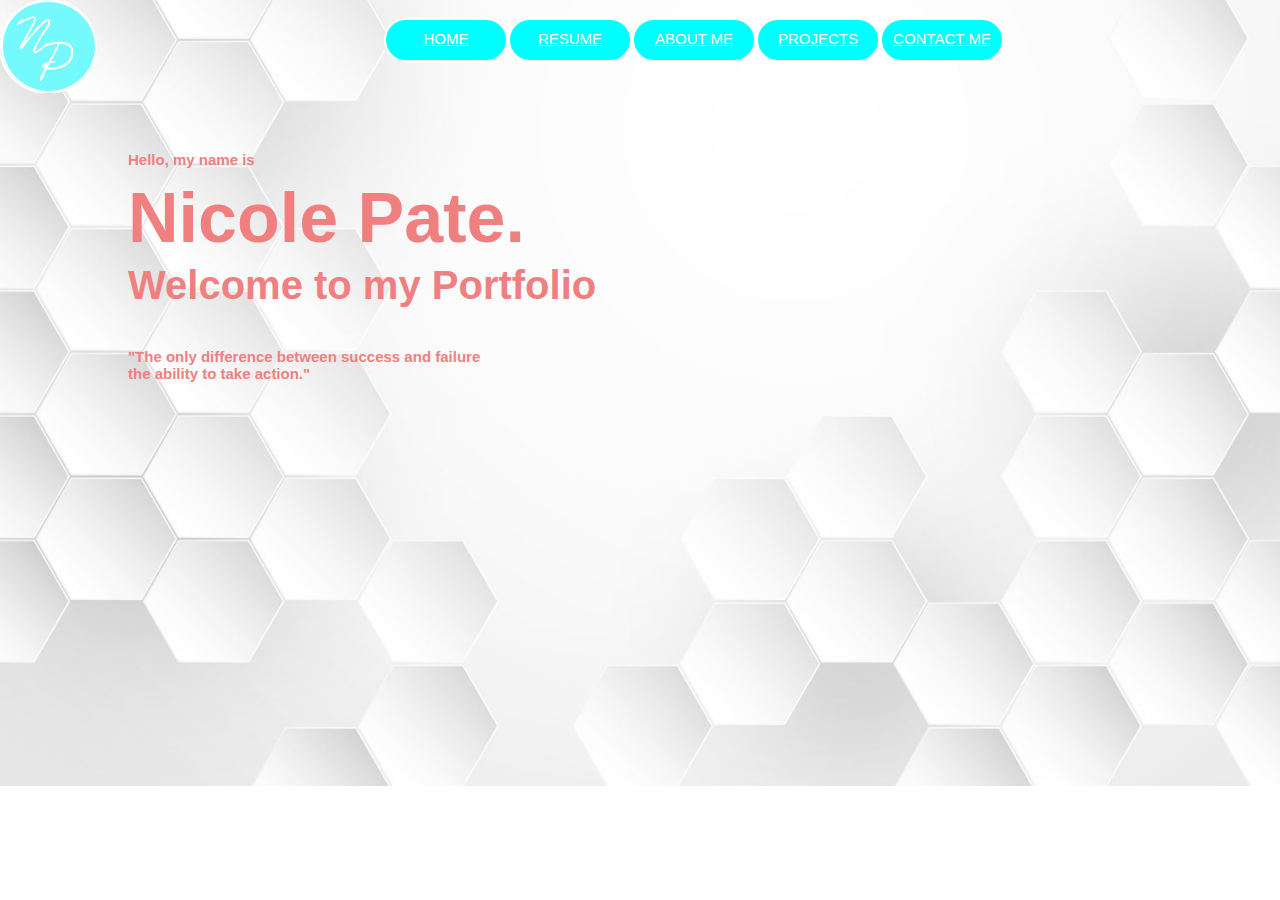
<file: index.html>
<!DOCTYPE html>
  <html lang="en">
  <head>
    <meta charset="UTF-8">
    <meta name="viewport" content="width=device-width, initial-scale=1.0">
    <meta http-equiv="X-UA-Compatible" content="ie=edge">
    <link rel="stylesheet" href="./style.css">
    <link rel="stylesheet" href="http://maxcdn.bootstrapcdn.com/font-awesome/4.3.0/css/font-awesome.min.css">
    <title>Nicole Pate</title>
  </head>
    <body>
        <header>
            <img src="logo.png">
            <nav>
              <div class="navbar">
                <div class="dropdown"> 
                  <button class="dropbtn">=
                   </button>
                  <div class="dropdown-content">
                    <div class="one"></div>
                    <a href = "index.html">HOME</a>
                    <a href = "resume.html">RESUME</a> 
                    <a href = "about.html">ABOUT ME</a> 
                    <a href = "projects.html">PROJECTS</a>
                    <a href = "contactme.html">CONTACT ME</a>
                  </div>
                </div> 
              </div>
                    </nav>
        </header>
      <main>

        <div id="container">    
          <div class="left">
              <h3>Hello, my name is </h3>
              <h1>Nicole Pate.</h1>
              <h2>Welcome to my Portfolio</h2>
              <h3>"The only difference between success and failure </h3>
              <h3>the ability to take action."</h3>
              <div id="container2">    
                <div class="slide">
                  <div class="social-media">
                    <a href="#" class="fa fa-linkedin"></a>
                    <a href="#" class="fa fa-github"></a>
                    <a href="#" class="fa fa-codepen"></a>
                    <a href="#"  class="fa fa-envelope"></a>
              </div></div> 
       
        </div>
        </div>
        </main>
      
    </body>
  </html>
</file>
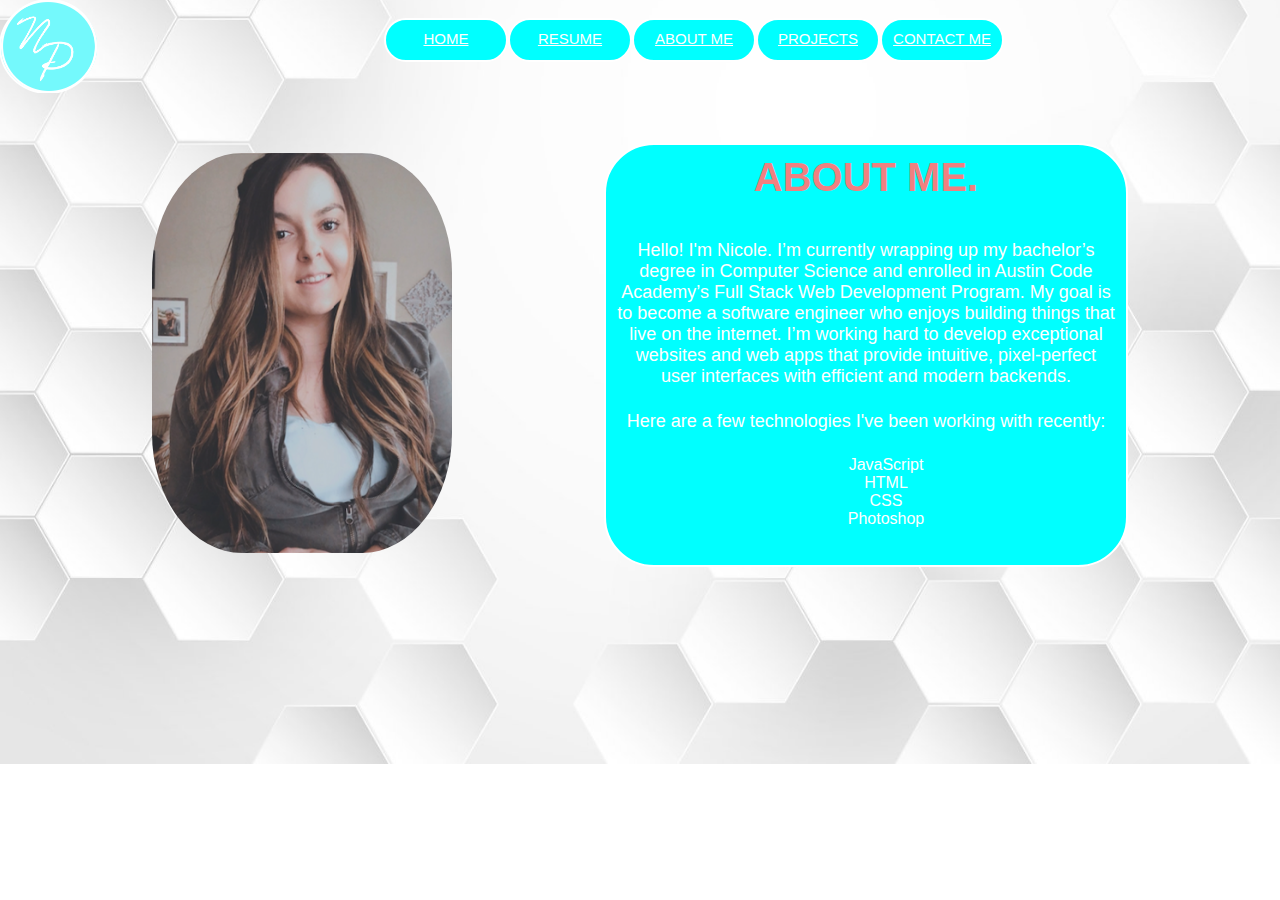
<file: about.html>
<!DOCTYPE html>
  <html lang="en">
  <head>
    <meta charset="UTF-8">
    <meta name="viewport" content="width=device-width, initial-scale=1.0">
    <meta http-equiv="X-UA-Compatible" content="ie=edge">
    <link rel="stylesheet" href="./style.css">
    <link rel="stylesheet" href="http://maxcdn.bootstrapcdn.com/font-awesome/4.3.0/css/font-awesome.min.css">
    <title>Nicole Pate</title>
  </head>
    <body>
        <header>
            <img src="logo.png">
            <nav>
              <div class="navbar">
                <div class="dropdown"> 
                  <button class="dropbtn">=
                   </button>
                  <div class="dropdown-content">
                    <div class="one"></div>
                    <a href = "index.html">HOME</a>
                    <a href = "resume.html">RESUME</a> 
                    <a href = "about.html">ABOUT ME</a> 
                    <a href = "projects.html">PROJECTS</a>
                    <a href = "contactme.html">CONTACT ME</a>
                  </div>
                </div> 
              </div>
                    </nav>
        </header>
      <main>
        <body>
            
            <div class="bottom">  
            <div id="image"><img src="myProfilepic3.png" id="profile-pic" alt="Head shot of Me"> </div>    
                    
           <div id="about">
            <h2>ABOUT ME.</h2>
            <h4>Hello! I'm Nicole. I’m currently wrapping up my bachelor’s degree in
               Computer Science and enrolled in Austin Code Academy’s Full Stack Web 
               Development Program. My goal is to become a software engineer who 
               enjoys building things that live on the internet. I’m working hard 
               to develop exceptional websites and web apps that provide intuitive,
                pixel-perfect user interfaces with efficient and modern backends.
            </h4>
            <h4>Here are a few technologies I've been working with recently:
            </h4>
            <ul>
            <li>JavaScript</li>
            <li>HTML</li> 
            <li>CSS</li>
            <li>Photoshop</li> </ul>
            
           </div>
          </div>
          </body>
          </html>
</file>
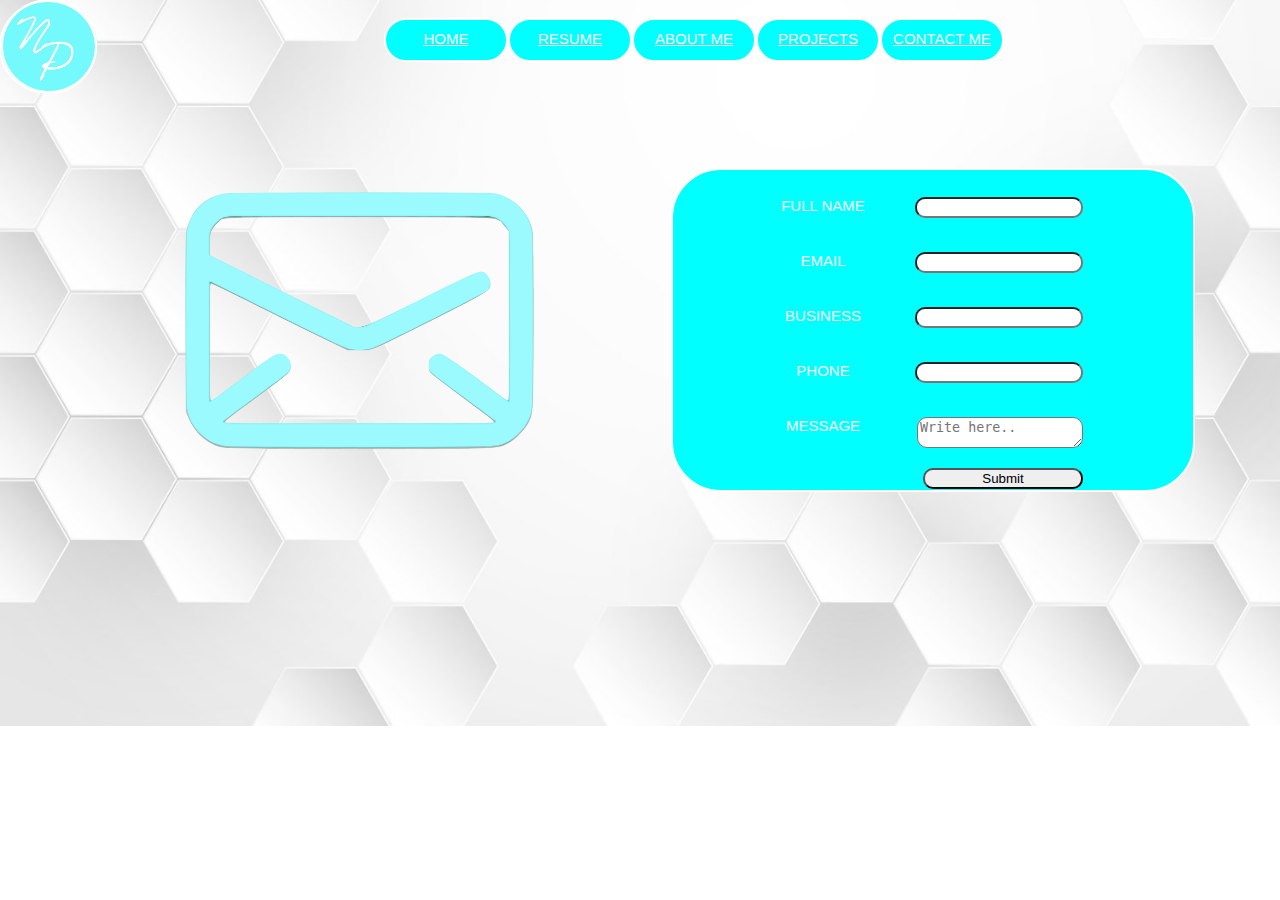
<file: contactme.html>
<!DOCTYPE html>
<html lang="en">
  <head>
    <meta charset="utf-8">
  
    <title>Contactme</title>
    <meta charset="UTF-8">
    <meta name="viewport" content="width=device-width, initial-scale=1.0">
    <link rel="stylesheet" href="style.css">
  
  </head>
  <header>
      <img src="logo.png">
      <nav>
        <div class="navbar">
          <div class="dropdown"> 
            <button class="dropbtn">=
             </button>
            <div class="dropdown-content">
              <div class="one"></div>
              <a href = "index.html">HOME</a>
              <a href = "resume.html">RESUME</a> 
              <a href = "about.html">ABOUT ME</a> 
              <a href = "projects.html">PROJECTS</a>
              <a href = "contactme.html">CONTACT ME</a>
            </div>
          </div> 
        </div>
              </nav>
    </header>
    
  </header>
<body>
  <div class="wrapper">
    <div class="leftcontent">
      <img src="maillogo.png" img class="swingimage">
      
    </div>
  <div class="contact">
    <form action="results.html" method="GET" enctype="multipart/form-data" form id="frm1">
      <div>
 
        <br>
        <label for="name">FULL NAME</label>
        <input type="text" name="name" id="name" >
    </div>
    <br>
    <br>
    <div>
      <label for="email">EMAIL</label>
      <input type="email" name="email" id="textbox" >
    </div>
    <br>
    <br>
    <div>
      <label for="Business">BUSINESS</label>
      <input type="Business" name="Business" id="textbox" >
    </div>
    <br>
    <br>
    <div>
      <label for="phone">PHONE</label>
      <input type="tel" name="phone" id="textbox">
      <br>
      <br>
      <br>
      <div>
        <label for="bio">MESSAGE</label>
        <textarea id="textbox"  placeholder="Write here.." style="height: 25px"></textarea>
      <br>
      <br>
    </div>
    <div class="button1">
    <input type="submit" value="Submit" class="button"></button>
  </form>
</div>
</div>
</body>
</html>
</file>
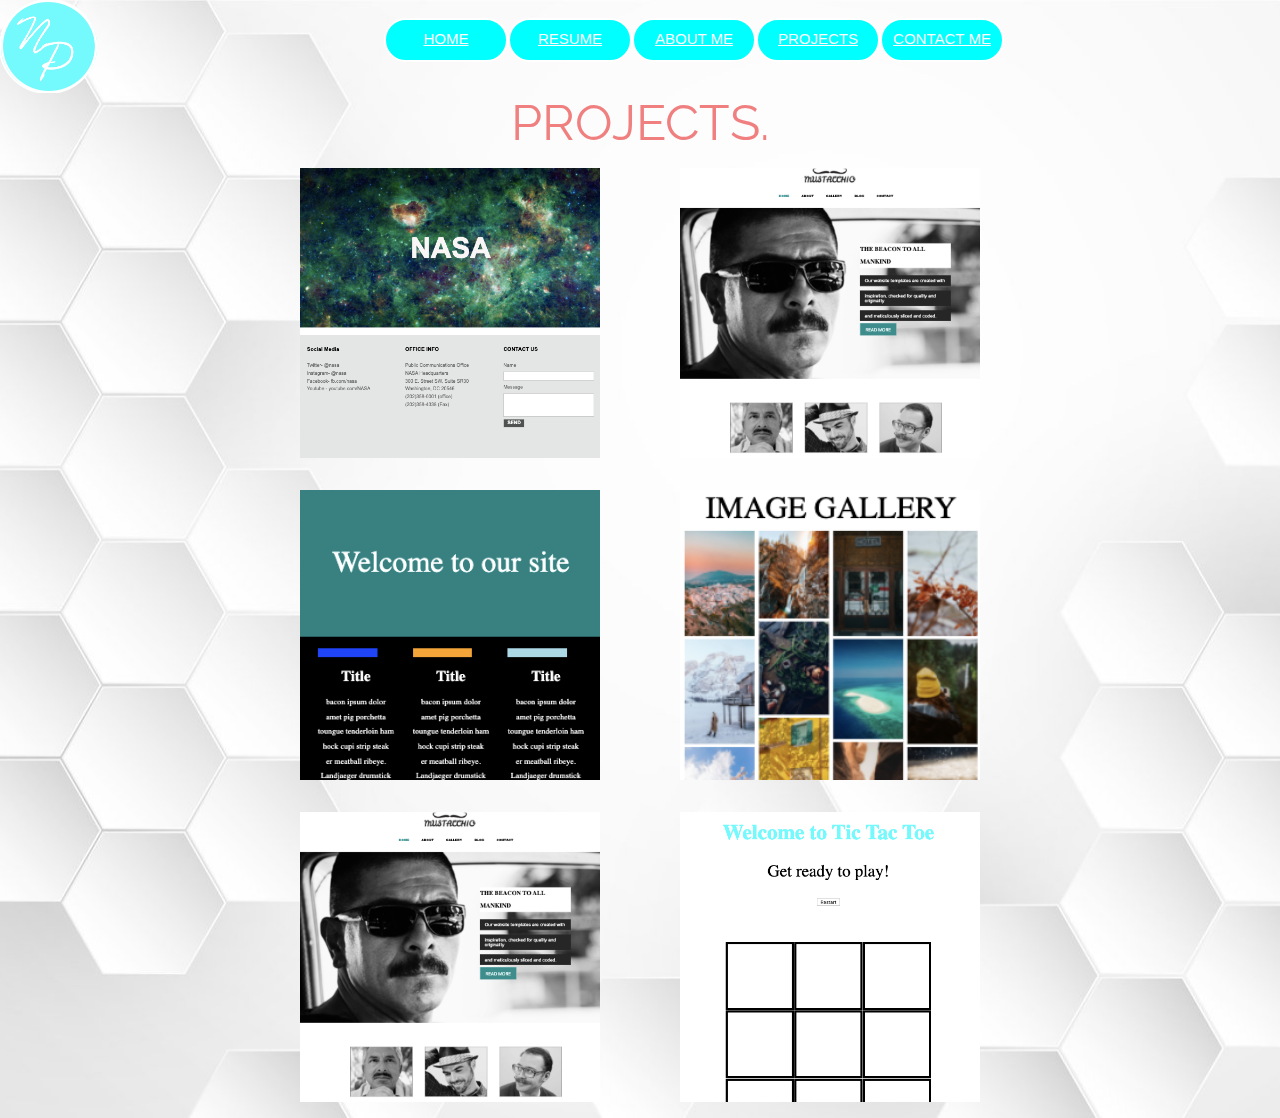
<file: projects.html>
<!DOCTYPE html>
  <html lang="en">
  <head>
    <meta charset="UTF-8">
    <meta name="viewport" content="width=device-width, initial-scale=1.0">
    <meta http-equiv="X-UA-Compatible" content="ie=edge">
    <link rel="stylesheet" href="projects.css">
    <link rel="stylesheet" href="http://maxcdn.bootstrapcdn.com/font-awesome/4.3.0/css/font-awesome.min.css">
    <link href="https://fonts.googleapis.com/css2?family=Raleway&display=swap" rel="stylesheet">	
    <title>Nicole Pate</title>
  </head>
    <body>
        <header>
            <img src="logo.png">
            <nav>
              <div class="navbar">
                <div class="dropdown"> 
                  <button class="dropbtn">=
                   </button>
                  <div class="dropdown-content">
                    <div class="one"></div>
                    <a href = "index.html">HOME</a>
                    <a href = "resume.html">RESUME</a> 
                    <a href = "about.html">ABOUT ME</a> 
                    <a href = "projects.html">PROJECTS</a>
                    <a href = "contactme.html">CONTACT ME</a>
                  </div>
                </div> 
              </div>
                    </nav>
        </header>
      <main>
          <div id="span"> PROJECTS.</div>
          <div id="container">
              <div class="projectsleft">
               <figure><img src="nasaproject.png"></figure>
                <figure><img src="responsivelayout.png" class="pro"></figure> 
                <figure><img src="cp1.png" class="pro"></figure> 
              </div> 
                  <div class="projectsright">
                    <figure><img src="cp1.png" class="pro"></figure> 
                    <figure><img src="imagegallery.png" class="pro"></figure>
                    <figure><img src="tictactoe.png" class="pro"></figure>
                  </div>
              </div>
          </div>
          </main>
          </body>
</file>
<file: style.css>
body {
    font-family: Arial, Helvetica, sans-serif;
    background-image: url(background4.jpg);
    height: 100%;
    width: auto;
    margin: 0;
    background-position: center;
    background-repeat: no-repeat;
    background-size: cover;
  }
  
 
  .logo {
     width: 50px;
    height: 50px;
    border-radius: 10%;
    margin: 15% auto;
    grid-column: 1/3;
 
  }
 
  header {
    display: grid;
    grid-template-columns: 30% 70%;
    width: 100%;
  }
 
  
  .dropdown-content> a {
    float: left;
    height: 20px;
    width: 100px;
    display: block; 
    padding: 20px 15px;
    font-family: Arial, Helvetica, sans-serif;
    color:white;
    font-size: 15px;
    border-radius: 50px;
    background:aqua;
    padding: 10px;
    text-align: center;
    border: 2px solid rgb(255, 255, 255);
  }
 
  .dropdown-content {
  background-color: white;
  }
.dropbtn {
  background-color: transparent;
  color: transparent;
  border: transparent;
} 

#container {
  display: flex;
  justify-content: left;
  margin-left: 10%;
 
}
.left {
  float: left;
  align-items: center;
  margin-top: 5%;
  
  margin-bottom: 20%;
}
h1 {
  font-size: 70px;
  color: LightCoral;
  margin-top: 10px;
  margin-bottom: 5px;
  
}
h2{
  font-size: 40px;
  color: LightCoral;
  margin-top: 0px;
  margin-bottom: 40px;
}
h3 {
  font-size: 15px;
  color: LightCoral;
  margin: 0px;
}

h4{
  font-size: 18px;
  font-weight: 400;
   color: white;
   font-family: Arial, Helvetica, sans-serif;
}

.social-media{
  align-content: space-around;
  text-align: left;
  height: 0px;
  width: auto;

}

.fa {
  padding: 10px;
  font-size: 30px;
  width: 40px;
  border-radius: 50px;
  text-align: center;
  text-decoration: none;
  margin: 10% 5%;
}


.fa-linkedin {
  background: aqua;
  color: white;
  border: 2px solid rgb(255, 255, 255);
}
.fa-github {
  background: aqua;
  color: white;
  border: 2px solid rgb(255, 255, 255);
}
.fa-codepen {
  background: aqua;
  color: white;
  border: 2px solid rgb(255, 255, 255);
}

.fa-envelope {
  background: aqua;
  color: white;
  border: 2px solid rgb(255, 255, 255);
}

a:hover {
  background-color: LightCoral;
  opacity: 0.7;
}

.slide {
  position: absolute;
  left: -800px;
  width: 1000px;
  height: 100px;
  -webkit-animation: slide 0.5s forwards;
  -webkit-animation-delay: 2s;
  animation: slide 1.0s forwards;
  animation-delay: 1s;
}

@-webkit-keyframes slide {
  100% { left: 0; }
}

@keyframes slide {
  100% { left: 0; }
}

.bottom {
  display: flex;
  justify-content: space-evenly;
  align-items: center;
  height: 100%;
  margin-top: 50px;
}

#about { 
    border-radius: 50px;
    background: aqua;
    text-align: center;
    padding: 10px;
    width: 500px;
    height: 400px;
    font-family: Arial, Helvetica, sans-serif;
    border: 2px solid rgb(255, 255, 255);


  }

  #profile-pic {
   width: 300px;
   height: 400px;
   border-radius: 30%;
   margin: auto;
    }
  
  img#medium {
    border: 5px black;
    height: 10px;
    width: 10px;
  }

  .wrapper {
    display: flex;
    justify-content: space-evenly;
    
    margin-top: 75px;
    margin-left: 5%;
  }
  
  ul li {
   text-align: center;
   list-style-type: none;
    color: white;
  }

  .leftcontent {
    
    height: 300px;
    align-items: center;
  }
  
  .contact { 
      border-radius: 50px;
      background:aqua;
      padding: 10px;
      color: white;
      width: 500px;
      height: 300px;
      font-family: Arial, Helvetica, sans-serif;
      font-size: 15px;
      border: 2px solid rgb(255, 255, 255);
  }
      
  form {
      position: relative;
      width: 80%;
      text-align: right;
  }
  
  textarea {
    border-radius: 10px;
    max-width: 160px;
    min-width: 160px;
  }
  
  input {  
    border-radius: 10px;
    width: 40%;
  }
  
  label {
      width: 50%;
      left: 10%;
      position: absolute;
      text-align: center; 
  }
 

.button {
  border-radius: 10px;
  width: 40%;
}

.button:hover {
  background-color: LightCoral;
  color: white;
}

@-webkit-keyframes swinging{
  0%{-webkit-transform: rotate(10deg);}
  50%{-webkit-transform: rotate(-5deg)}
  100%{-webkit-transform: rotate(10deg);}
}


.swingimage{
  -webkit-transform-origin: 50% 0;
  transform-origin: 50% 0;
  -webkit-animation: swinging 3.5s ease-in-out forwards infinite;
  animation: swinging 3.5s ease-in-out forwards infinite;
}







@media screen and (max-width: 768px) {

  body {
    height: auto;
    width: auto;
    background-position: absolute;
    background-repeat: repeat;
    background-size: cover;
    
  }
  
 
  header {
    display: flex;
    flex-direction: column;
    align-items: center;
    justify-content: center;     
  }
 
 
  .logo {
     width: 50px;
    height: 250px;
  }
 
  header {
    display: flex;
    flex-direction: column;
    align-items: center;
    justify-content: center;     
  }
 
  
  .navbar {
    width: 900px;
    height: 40%;
    margin-top: 25px;
  }
  
  .navbar a {
    float: center;
    font-size: 16px;
    color: white;
    text-align: center;
    padding: 14px 16px;
    text-decoration: none;
    
  }
  
  .dropdown {
    float: center;
    overflow: hidden;
    
  }
  
  .dropdown .dropbtn {
    font-size: 25px;  
    border: none;
    outline: none;
    color: white;
    padding: 10px 10px;
    background-color: aqua;
    font-family: inherit;
    width: 100%;
    margin: 0;
  }
  
  .navbar a:hover, .dropdown:hover .dropbtn {
    background-color: lightcoral;
  }
  
  .dropdown-content {
    display: none;
    position: center;
    min-width: 260px;
    box-shadow: 0px 8px 16px 0px rgba(0,0,0,0.2);
    z-index: 1;
  }
  
  .dropdown-content a {
    float: none;
    width: 100%;
    color: white;
    padding: 12px 16px;
    text-decoration: none;
    display: block;
    border-radius: 0;
    text-align: center;
    
  }
  
  .dropdown-content a:hover {
    background-color: lightcoral;
  }
  
  .dropdown:hover .dropdown-content {
    display: block;
    
  }
  
  #container {
    display: flex;
    margin-left: 5%
   
  }
  .left {
    float: left;
    align-items: center;
    margin-top: 10%;
    margin-bottom: 40%;
  }
  
 
  h1 {
    font-size: 60px;
  }

  h2{
    font-size: 30px;
  }

  h3 {
    font-size: 15px;
  }
  
  h4{
    font-size: 18px;
  }
  
  
  .fa {
    margin: 5% auto;
  }


.bottom {
    display: flex;
    flex-direction: column;
    align-items: center;
    height: 100%;
    margin-top: 50px;
  }

  .wrapper {
    display: flex;
    flex-direction: column;
    align-items: center;
    margin-top: 75px;
  }
}
</file>
<file: projects.css>
body {
    font-family: Arial, Helvetica, sans-serif;
    background-image: url(background4.jpg);
    height: 100%;
    width: 960;
    margin: 0;
    background-position: center;
    background-repeat: no-repeat;
    background-size: cover;
  }
  
.logo {
     width: 100px;
    height: 100px;
    border-radius: 10%;
    margin: 15% auto;
    grid-column: 1/3;
  }
 
header {
    display: grid;
    grid-template-columns: 30% 70%;
    width: 100%;
  }
   
  .dropdown-content> a {
    float: left;
    height: 20px;
    width: 100px;
    display: block; 
    padding: 20px 15px;
    font-family: Arial, Helvetica, sans-serif;
    color:white;
    font-size: 15px;
    border-radius: 50px;
    background:aqua;
    padding: 10px;
    text-align: center;
    border: 2px solid rgb(255, 255, 255);
  }
 
  .dropdown-content {
  background-color: white;
  }
.dropbtn {
  background-color: transparent;
  color: transparent;
  border: transparent;
} 

a:hover {
    background-color: LightCoral;
    opacity: 0.7;
  }
  
#span {
    display: flex;
    justify-content: center;
    font-family: 'Raleway', sans-serif;
    font-size: 50px;
    color: LightCoral;;
  }

#container {
    display: flex;
    justify-content: center;
    overflow: scroll;
}

.projectsleft {
    display: flex;
    flex-direction: column;
    justify-content: center space-between;  
}

.projectsright {
    display: flex;
    flex-direction: column;  
    justify-content: center space-between;
    
}


figure {
	 width: 300px;
   height: 290px;
	 padding: 0;
   background: #fff;
   overflow: hidden;
}

#container figure img { 
    width: 300px;
	height: auto;
	-webkit-transition: .3s ease-in-out;
	transition: .3s ease-in-out;
}
#container figure:hover img {
	width: 350px;
}









@media screen and (max-width: 768px) {

  body {
    height: auto;
    width: auto;
    background-position: relative;
    background-repeat: no-repeat;
    background-size: cover;
    
  }
  
 
  header {
    display: flex;
    flex-direction: column;
    align-items: center;
    justify-content: center;     
  }
 
 
  .logo {
     width: 50px;
    height: 250px;
  }
 
  header {
    display: flex;
    flex-direction: column;
    align-items: center;
    justify-content: center;     
  }
 
  
  .navbar {
    width: 900px;
    height: 40%;
    margin-top: 25px;
  }
  
  .navbar a {
    float: center;
    font-size: 16px;
    color: white;
    text-align: center;
    padding: 14px 16px;
    text-decoration: none;
    
  }
  
  .dropdown {
    float: center;
    overflow: hidden;
    
  }
  
  .dropdown .dropbtn {
    font-size: 25px;  
    border: none;
    outline: none;
    color: white;
    padding: 10px 10px;
    background-color: aqua;
    font-family: inherit;
    width: 100%;
    margin: 0;
  }
  
  .navbar a:hover, .dropdown:hover .dropbtn {
    background-color: lightcoral;
  }
  
  .dropdown-content {
    display: none;
    position: center;
    min-width: 260px;
    box-shadow: 0px 8px 16px 0px rgba(0,0,0,0.2);
    z-index: 1;
  }
  
  .dropdown-content a {
    float: none;
    width: 100%;
    color: white;
    padding: 12px 16px;
    text-decoration: none;
    display: block;
    border-radius: 0;
    text-align: center;
    
  }
  
  .dropdown-content a:hover {
    background-color: lightcoral;
  }
  
  .dropdown:hover .dropdown-content {
    display: block;
    
  }

  #container {
    display: flex;
    align-items: center;
    flex-direction: column;
    justify-content: center;
    overflow: scroll;
}
}
</file>
